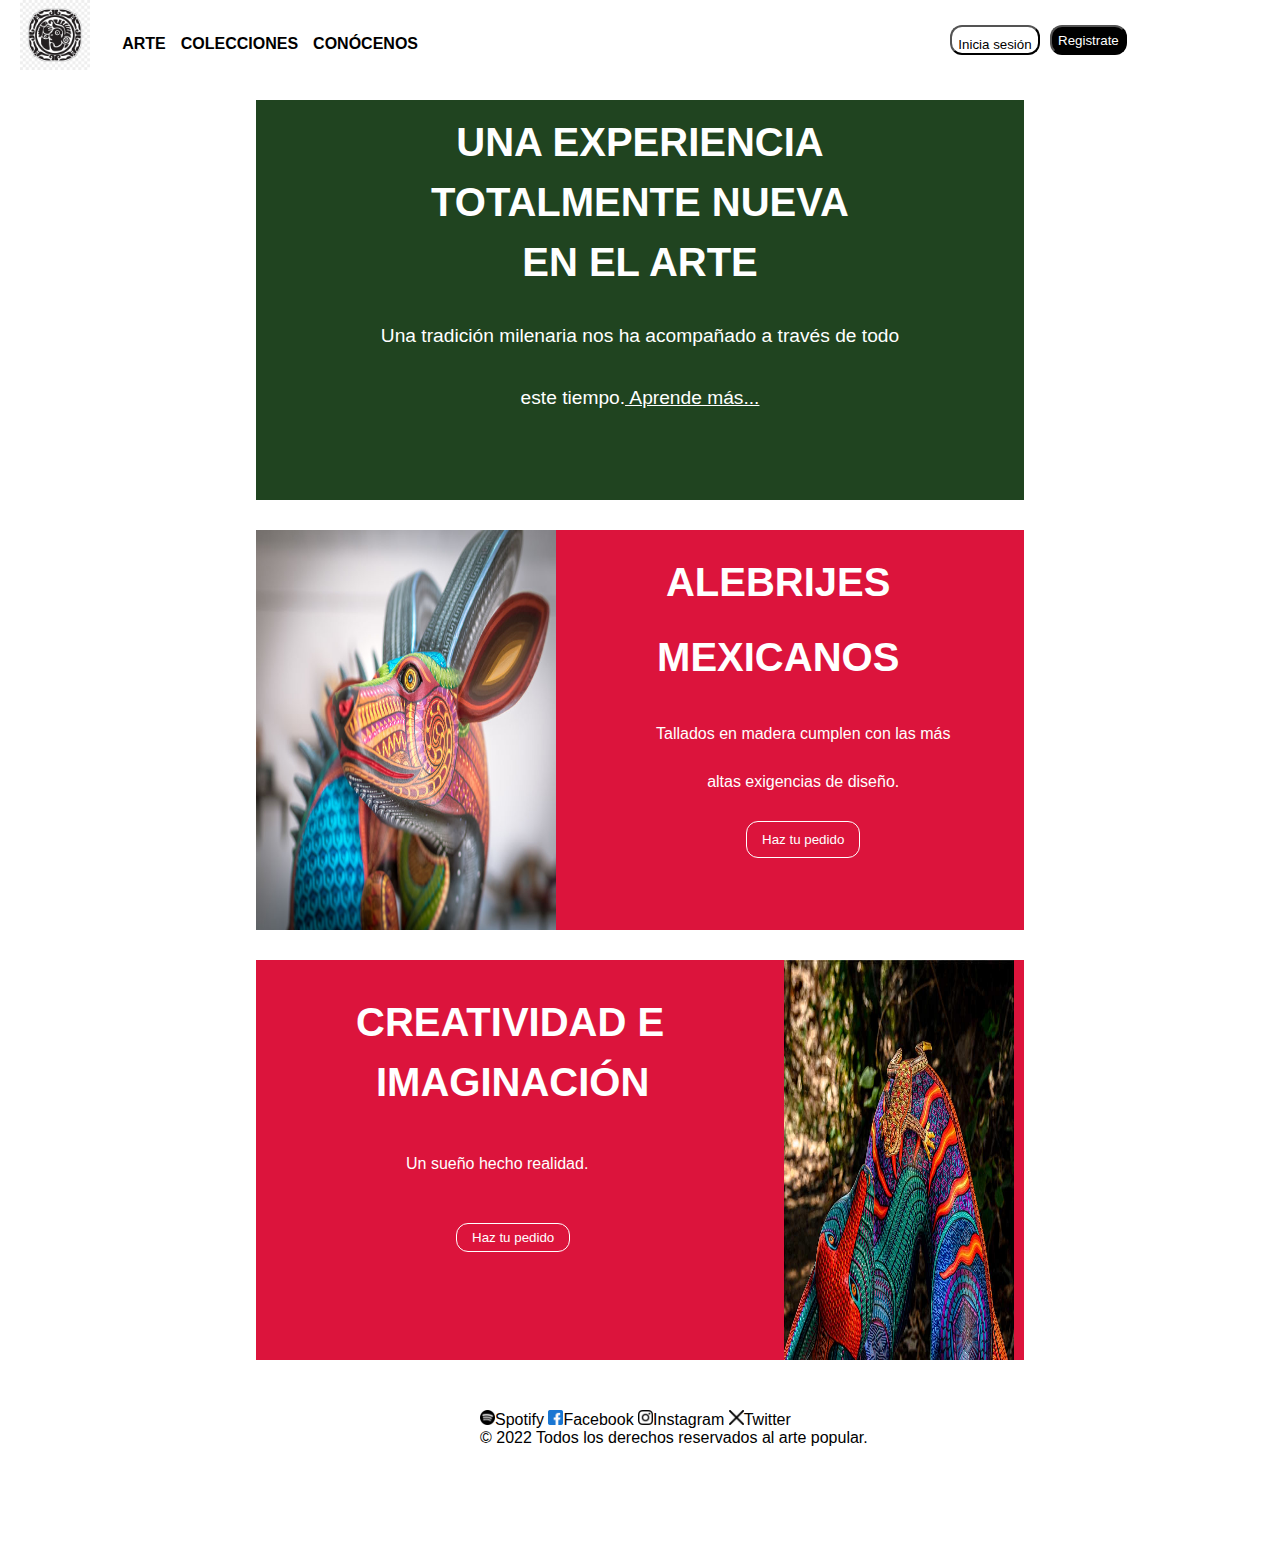
<file: index.html>
<!DOCTYPE html>
<html lang="en">
<head>
    <title>Proyecto final</title>
    <link rel="stylesheet" href="Proyectofinal.css">
</head>
<body>
    <header>
        <img src="maya.png" alt="icono">
        <nav>
            <ul>
                <li><a href="#">ARTE</a></li>
                <li><a href="#">COLECCIONES</a></li>
                <li><a href="#">CONÓCENOS</a></li>
            </ul>
        </nav>

        <div class="botones">
            <button class="is">Inicia sesión</button>
            <button class="re">Registrate</button>
        </div>
        
    </header>

    <main>
        <h1><span>UNA EXPERIENCIA</span></h1>
        <span><h2>TOTALMENTE NUEVA</h2></span>
        <span><h2>EN EL ARTE</h2></span>
        <p class="uno"><span>Una tradición milenaria nos ha acompañado a través de todo</span></p>
        <p>este tiempo.<u> Aprende más...</u></p>
    </main>

    <section>
        <img src="alebrijes.jpg" alt="alebrije" width="300px">

        <div class="division">
            <h2><span>ALEBRIJES</span></h2>
            <h2><span>MEXICANOS</span></h2>
            <p><span>Tallados en madera cumplen con las más</span></p>
            <p>altas exigencias de diseño.</p>
            <button>Haz tu pedido</button>
        </div>
    </section>

    <article>
        <div class="ult">
            <h3><span>CREATIVIDAD E </span></h3>
            <span><h4>IMAGINACIÓN</h4></span>
            <p>Un sueño hecho realidad.</p>
            <button>Haz tu pedido</button>
        </div>
        <img src="NOMADAS-1.jpg" alt="NOMADAS" width="230px" height="400px">
    </article>

    <footer>
        <img src="spotify.png" alt="spotify" width="15px"><paf>Spotify</paf>
        <img src="facebook.png" alt="facebook" width="15px"><paf>Facebook</paf>
        <img src="instagram.png" alt="Instagram" width="15px"><paf>Instagram</paf>
        <img src="twitter.png" alt="Twitter" width="15px"><paf>Twitter</paf>


        <p>&copy; 2022 Todos los derechos reservados al arte popular.</p>

    </footer>
    
</body>
</html>
</file>
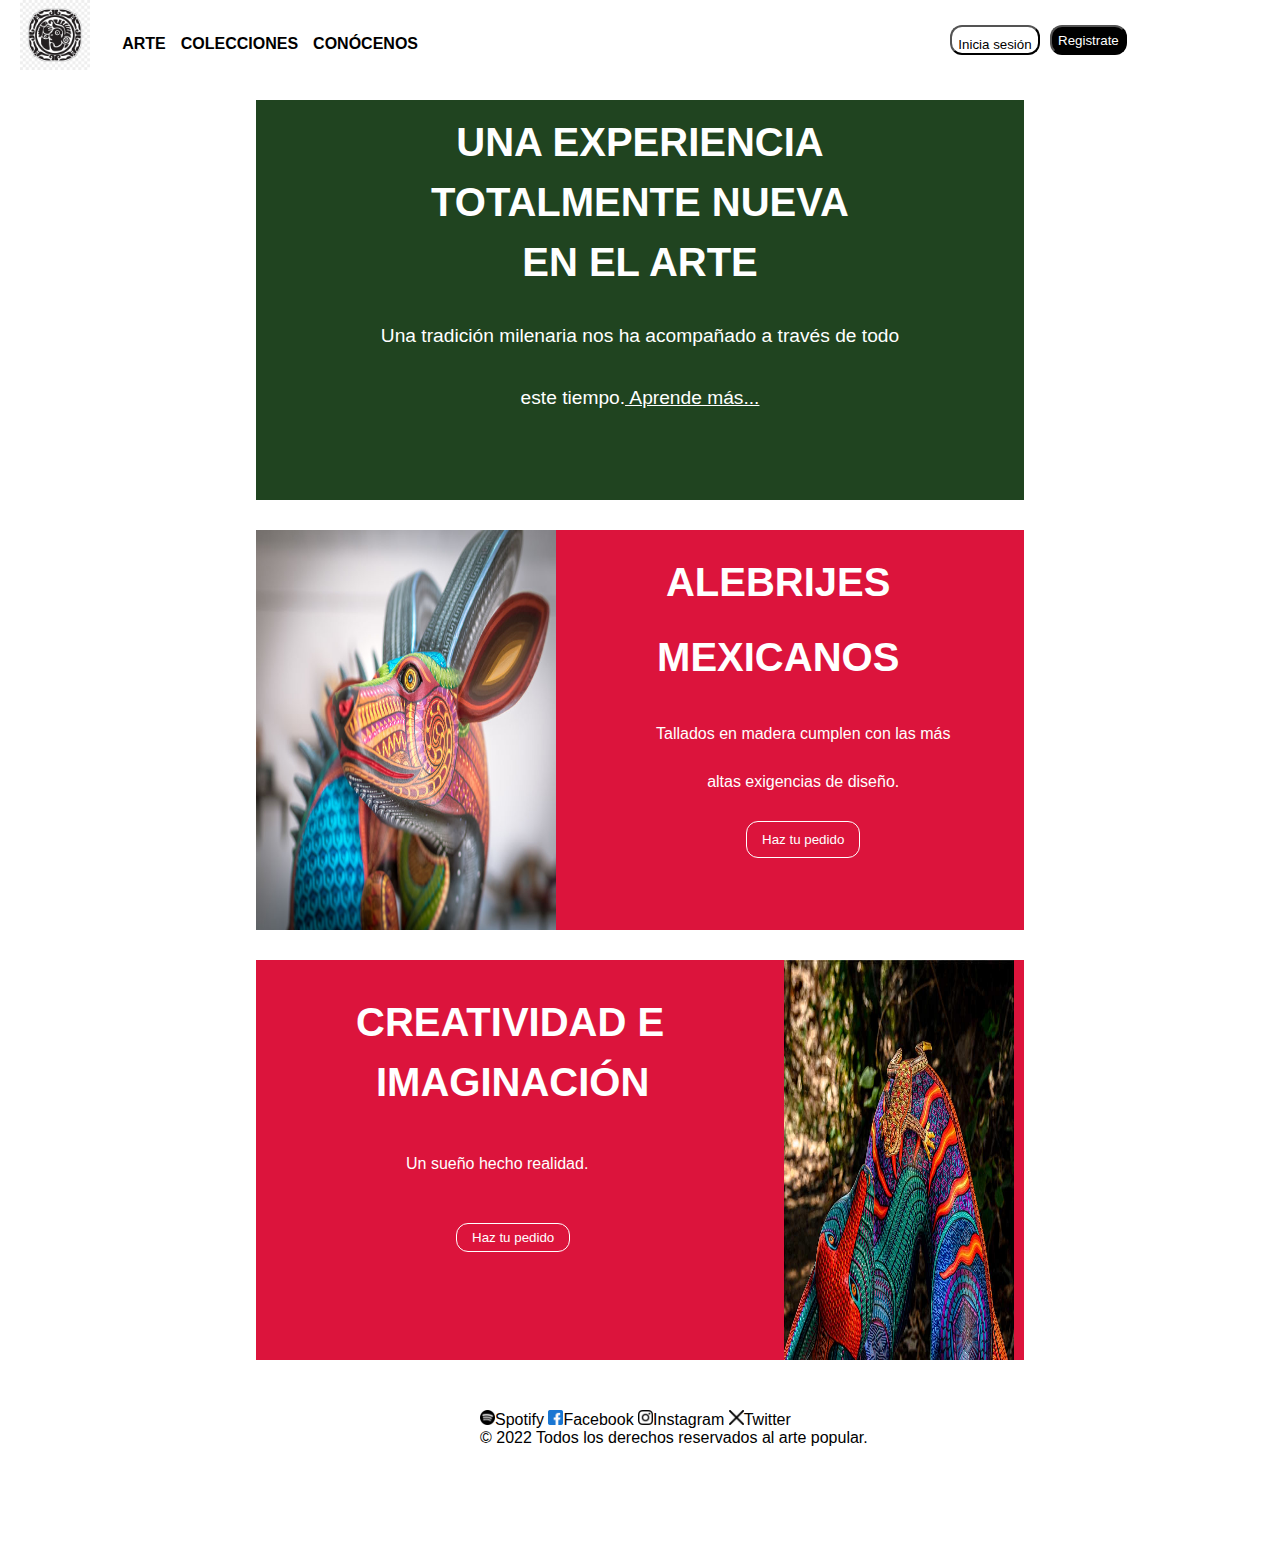
<file: Proyectofinal.html>
<!DOCTYPE html>
<html lang="en">
<head>
    <title>Proyecto final</title>
    <link rel="stylesheet" href="Proyectofinal.css">
</head>
<body>
    <header>
        <img src="maya.png" alt="icono">
        <nav>
            <ul>
                <li><a href="#">ARTE</a></li>
                <li><a href="#">COLECCIONES</a></li>
                <li><a href="#">CONÓCENOS</a></li>
            </ul>
        </nav>

        <div class="botones">
            <button class="is">Inicia sesión</button>
            <button class="re">Registrate</button>
        </div>
        
    </header>

    <main>
        <h1><span>UNA EXPERIENCIA</span></h1>
        <span><h2>TOTALMENTE NUEVA</h2></span>
        <span><h2>EN EL ARTE</h2></span>
        <p class="uno"><span>Una tradición milenaria nos ha acompañado a través de todo</span></p>
        <p>este tiempo.<u> Aprende más...</u></p>
    </main>

    <section>
        <img src="alebrijes.jpg" alt="alebrije" width="300px">

        <div class="division">
            <h2><span>ALEBRIJES</span></h2>
            <h2><span>MEXICANOS</span></h2>
            <p><span>Tallados en madera cumplen con las más</span></p>
            <p>altas exigencias de diseño.</p>
            <button>Haz tu pedido</button>
        </div>
    </section>

    <article>
        <div class="ult">
            <h3><span>CREATIVIDAD E </span></h3>
            <span><h4>IMAGINACIÓN</h4></span>
            <p>Un sueño hecho realidad.</p>
            <button>Haz tu pedido</button>
        </div>
        <img src="NOMADAS-1.jpg" alt="NOMADAS" width="230px" height="400px">
    </article>

    <footer>
        <img src="spotify.png" alt="spotify" width="15px"><paf>Spotify</paf>
        <img src="facebook.png" alt="facebook" width="15px"><paf>Facebook</paf>
        <img src="instagram.png" alt="Instagram" width="15px"><paf>Instagram</paf>
        <img src="twitter.png" alt="Twitter" width="15px"><paf>Twitter</paf>


        <p>&copy; 2022 Todos los derechos reservados al arte popular.</p>

    </footer>
    
</body>
</html>
</file>
<file: Proyectofinal.css>
*{
    margin: 0;
    padding: 0;
    box-sizing: border-box;
}

body{
    font-family:Verdana, Geneva, Tahoma, sans-serif
}

header{
    display: flex;
    flex-direction: row;
    width: 60%;
    height: 70px;
    justify-content: space-between;
    background-color: white;
    position: relative;
    
}

header img{
    margin-left:20px;
}

ul{
    display: flex;
    flex-direction: row;
    font-size: 1em;
    list-style: none;
    gap:15px;
    margin-top: 35px;
    margin-right: 350px;
}

a{
    color:black;
    font-weight: bold;
    font-size: 1em;
    text-decoration: none;
    padding-top: 20px;
}

.botones {
    position: absolute;
    display: flex;
    gap: 10px;
    font-family: 'Franklin Gothic Medium', 'Arial Narrow', Arial, sans-serif;
    margin-left: 950px;
    padding-top: 25px;
}

.is{
    border-radius: 12px;
    border-color: black;
    background-color: transparent;
    height: 30px;
    width: 90px;
    padding: 10px 5px;
    
}

.re{
    color: white;
    border-radius: 12px;
    border-color: black;
    background-color: black;
    height: 30px;
    padding: 6px 6px;
    margin-right: 5px;
    
}


main{
    background-color: rgb(32, 68, 32);
    height: 400px;
    width: 60%;
    justify-content: center;
    align-items: center;
    margin: 30px auto;
}

h1{
    font-size: 2.5em;
    font-family:Verdana, Geneva, Tahoma, sans-serif;
    text-align: center;
    color: white;
    margin-bottom: 15px;
    padding-top: 20px;
}

span{
    color: white;

}

 h2{
    font-size: 2.5em;
    margin-bottom: 15px;
    text-align: center;
}

main .uno{
    margin-bottom: 5px;
}


main p{
    text-align: center;
    margin-top: 40px;
    font-size: 1.2em;
    color: white;
}

section{
    display: flex;
    flex-direction: row ;
    background-color: crimson;
    height: 400px;
    width: 60%;
    margin-left: 100px;
    color: white;
    margin: 30px auto;
}

.division{
    text-align: center;
    
    
}

.division h2{
    margin-top: 30px;
    font-size: 2.5em;
    margin-bottom: 15px;
    padding-left: 50px;
}

.division p{
    padding-top: 30px;
    margin-left: 100px;
}

.division button{
    margin-top: 30px;
    margin-left: 100px;
    padding: 10px 15px;
    border: solid white 1px;
    border-radius: 12px;
    background-color: transparent;
    color: white;
}


article{
    display: flex;
    flex-direction: row;
    background-color: crimson;
    height: 400px;
    width: 60%;
    margin: 30px auto;
    
}


article img{
    margin-left: 120px;
    
}

.ult {
    margin-left:100px;
    
}

h3{
    font-size: 2.5em;
    margin-top: 40px;
}

h4{
    font-size: 2.5em;
    margin-top: 15px;
    margin-left: 20px;
}

.ult p{
    margin-top: 50px;
    margin-left: 50px;
    font-size: 1em;
    color: white;
}

.ult button{
    border: solid white 1px;
    background-color: transparent;
    border-radius: 12px;
    padding: 6px 15px;
    margin-left: 100px;
    margin-top: 50px;
    color: white;
}

footer{
    width: 60%;
    height: 150px;
    margin-top: 50px;
    margin-left: 480px;
}
</file>
